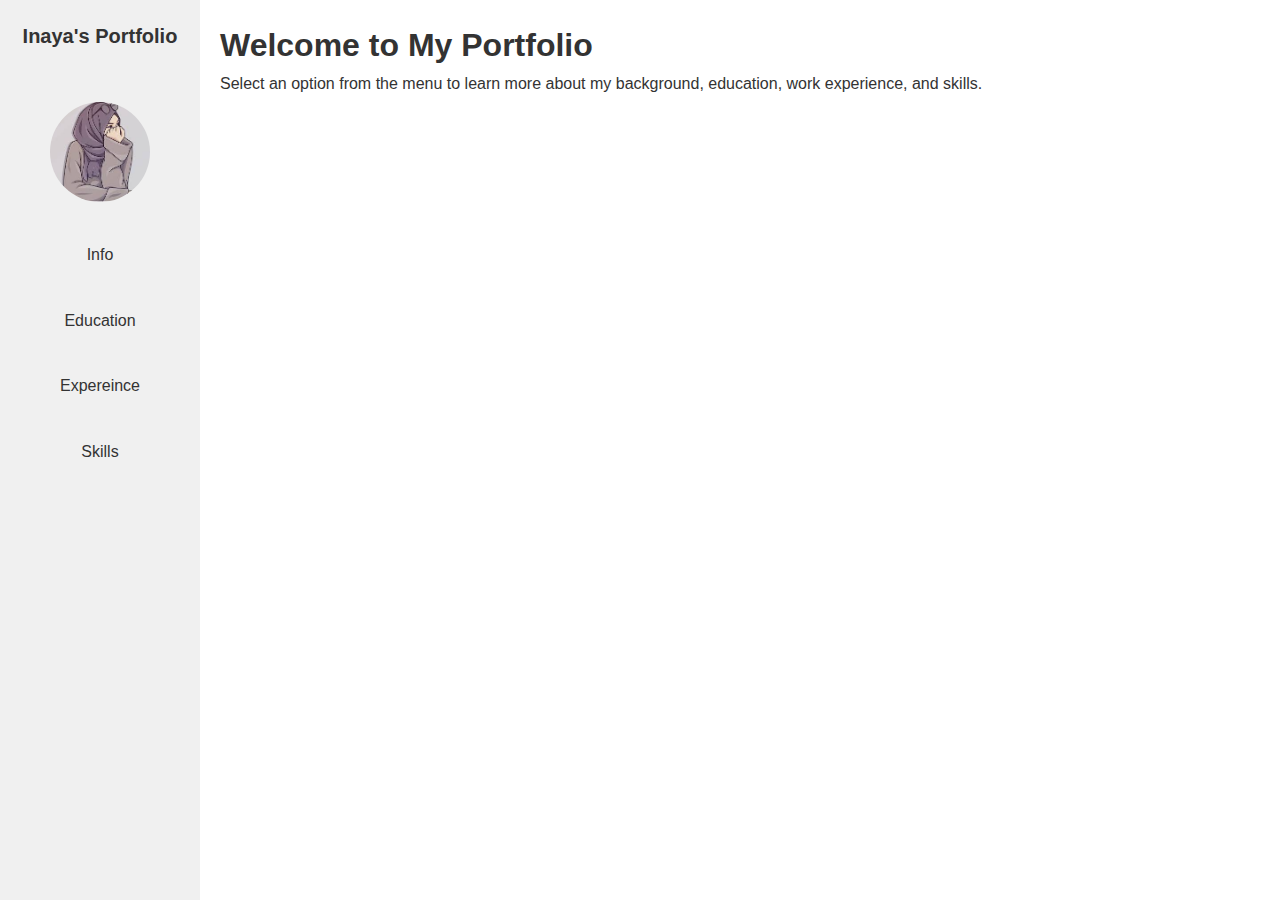
<file: index.html>
<!-- index.html -->
<!DOCTYPE html>
<html lang="en">
<head>
    <meta charset="UTF-8">
    <meta name="viewport" content="width=device-width, initial-scale=1.0">
    <title>Inaya's Portfolio</title>
    <link rel="stylesheet" href="style.css">
</head>
<body>
    <!-- Vertical Navigation Bar -->
    <nav class="vertical-nav">
        <div class="logo">Inaya's Portfolio</div>
        <div class="portfolio">
            <!-- Portfolio content here -->
        </div>
        
        <!-- Circle with your picture -->
        <div class="profile-picture">
            <img src="./img/download (11) - Copy.jpeg" alt="Inaya Faizan">
        </div>
        
        <a href="info.html" class="nav-link">Info</a>
        <a href="education.html" class="nav-link">Education</a>
        <a href="work.html" class="nav-link">Expereince</a>
        <a href="skills.html" class="nav-link">Skills</a>
    </nav>

    <!-- Main Content for Home Page -->
    <div class="main-content">
        <h1>Welcome to My Portfolio</h1>
        <p>Select an option from the menu to learn more about my background, education, work experience, and skills.</p>
    </div>
</body>
</html>
</file>
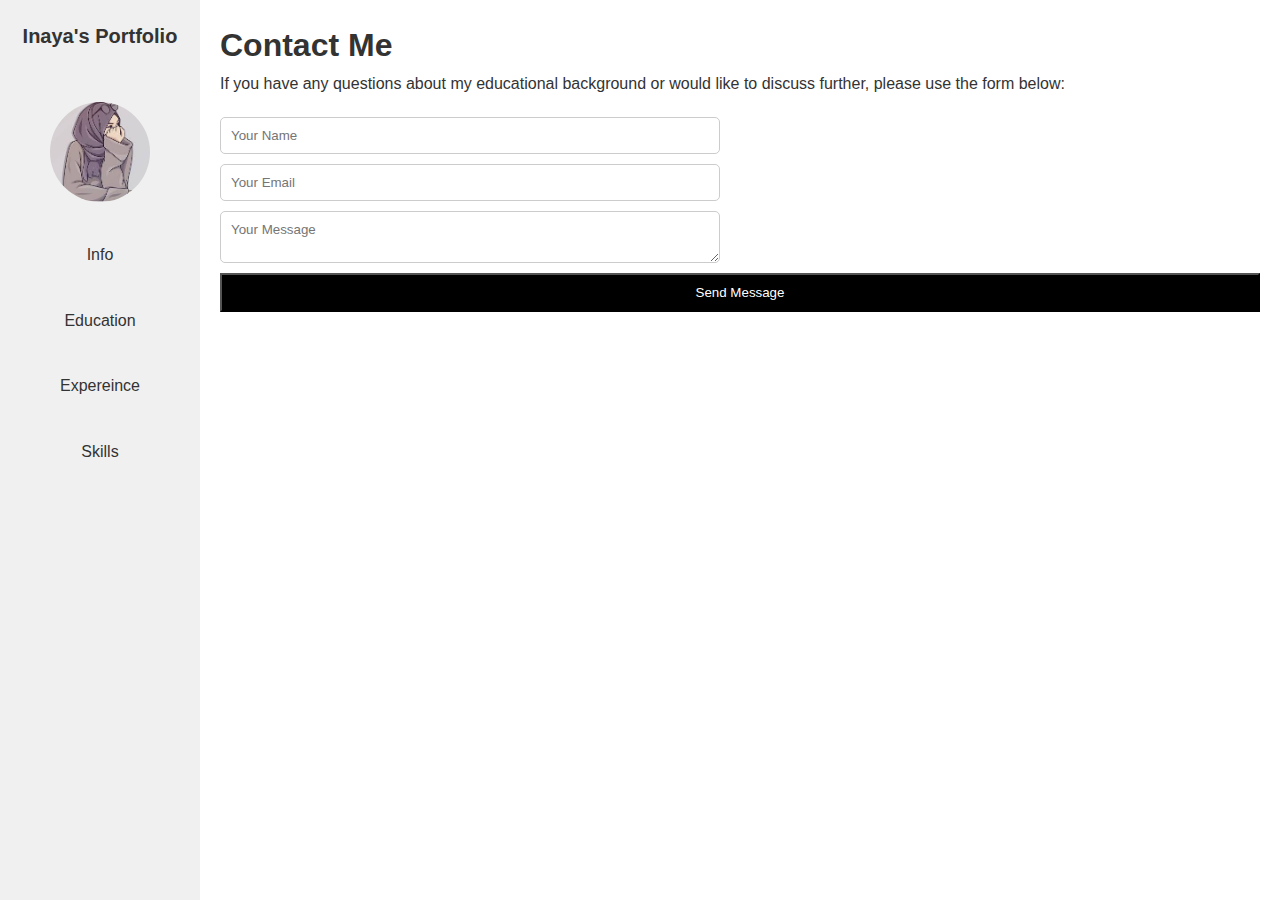
<file: education.html>
<!-- education.html -->
<!DOCTYPE html>
<html lang="en">
<head>
    <meta charset="UTF-8">
    <meta name="viewport" content="width=device-width, initial-scale=1.0">
    <title>Education - Inaya's Portfolio</title>
    <link rel="stylesheet" href="style.css">
</head>
<body>
    <!-- Vertical Navigation Bar -->
    <nav class="vertical-nav">
        <div class="logo">Inaya's Portfolio</div>
           <!-- Circle with your picture -->
           <div class="profile-picture">
            <img src="./img/download (11) - Copy.jpeg" alt="Inaya Faizan">
        </div>
        
        <a href="info.html" class="nav-link">Info</a>
        <a href="education.html" class="nav-link">Education</a>
        <a href="work.html" class="nav-link">Expereince</a>
        <a href="skills.html" class="nav-link">Skills</a>
    </nav>

    
    

    <!-- Education Content -->
    <div class="main-content">
        <h1>Contact Me</h1>
        <p>If you have any questions about my educational background or would like to discuss further, please use the form below:</p>
        <form>
            <input type="text" placeholder="Your Name" required>
            <input type="email" placeholder="Your Email" required>
            <textarea placeholder="Your Message" required></textarea>
            <button type="submit">Send Message</button>
        </form>
    </div>
</body>
</html>
</file>
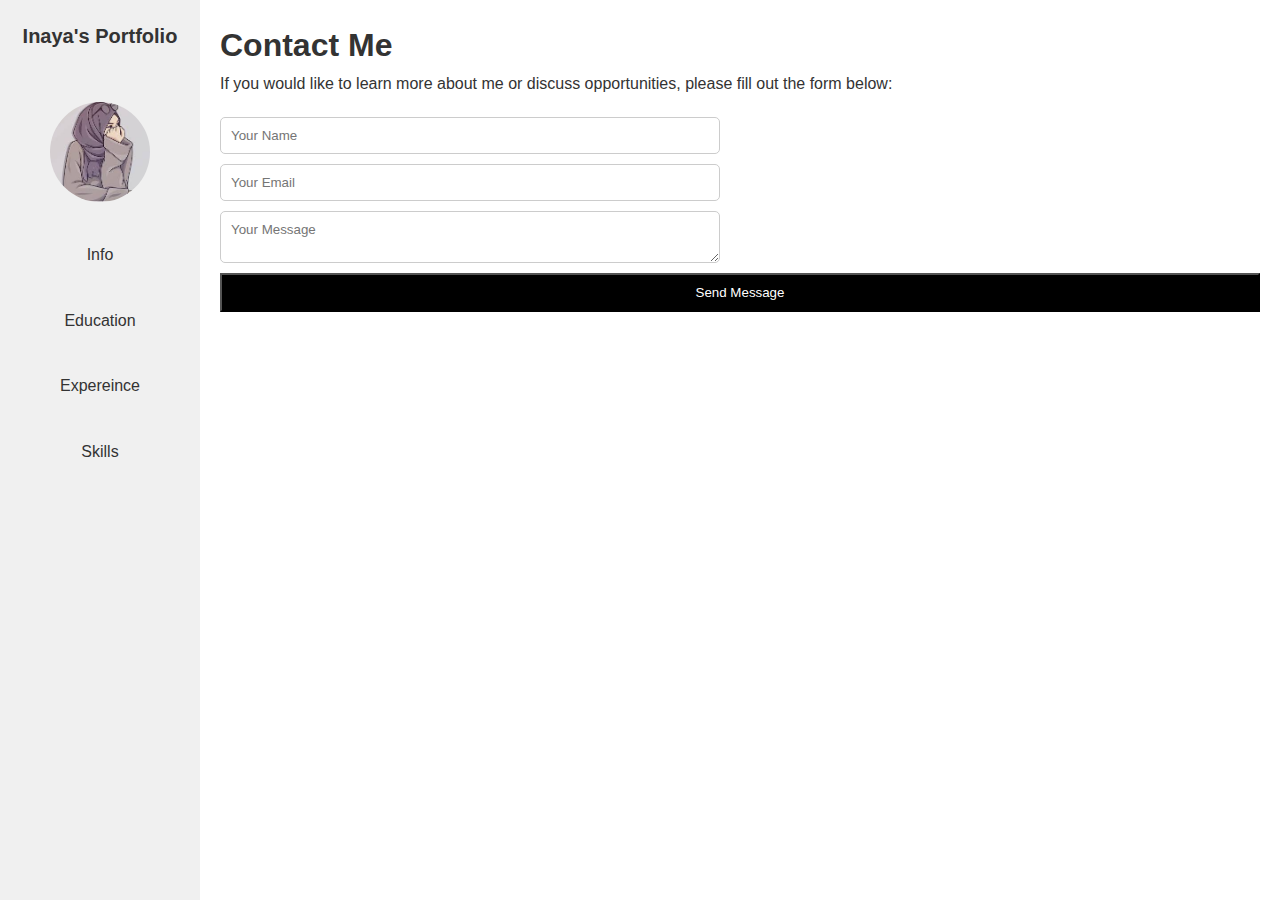
<file: info.html>
<!-- info.html -->
<!DOCTYPE html>
<html lang="en">
<head>
    <meta charset="UTF-8">
    <meta name="viewport" content="width=device-width, initial-scale=1.0">
    <title>Info - Inaya's Portfolio</title>
    <link rel="stylesheet" href="style.css">
</head>
<body>
    <!-- Vertical Navigation Bar -->
    <nav class="vertical-nav">
        <div class="logo">Inaya's Portfolio</div>
           <!-- Circle with your picture -->
           <div class="profile-picture">
            <img src="./img/download (11) - Copy.jpeg" alt="Inaya Faizan">
        </div>
        
        <a href="info.html" class="nav-link">Info</a>
        <a href="education.html" class="nav-link">Education</a>
        <a href="work.html" class="nav-link">Expereince</a>
        <a href="skills.html" class="nav-link">Skills</a>
    </nav>

    <!-- Info Content -->
    <div class="main-content">
        <h1>Contact Me</h1>
        <p>If you would like to learn more about me or discuss opportunities, please fill out the form below:</p>
        <form>
            <input type="text" placeholder="Your Name" required>
            <input type="email" placeholder="Your Email" required>
            <textarea placeholder="Your Message" required></textarea>
            <button type="submit">Send Message</button>
        </form>
    </div>
</body>
</html>
</file>
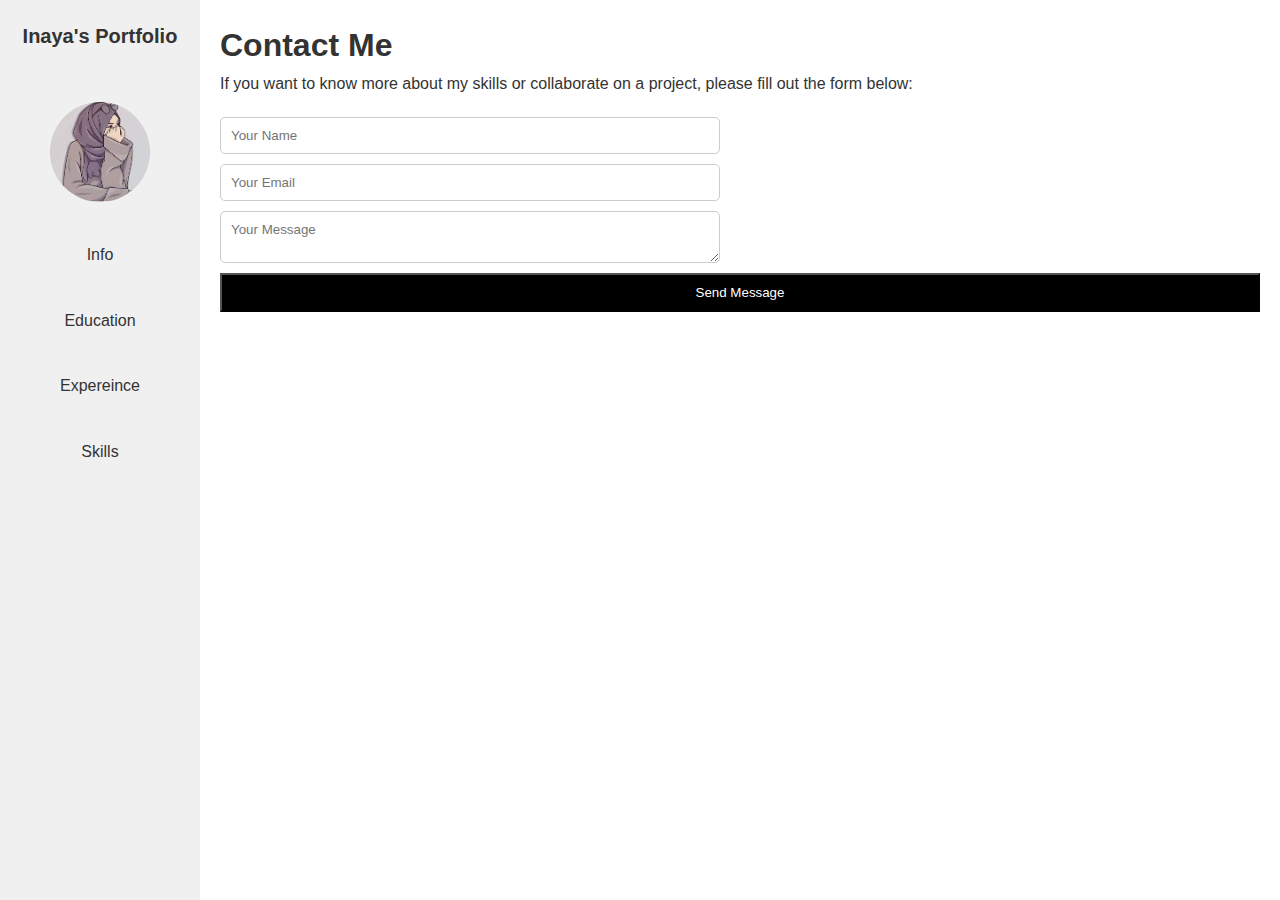
<file: skills.html>
<!-- skills.html -->
<!DOCTYPE html>
<html lang="en">
<head>
    <meta charset="UTF-8">
    <meta name="viewport" content="width=device-width, initial-scale=1.0">
    <title>Skills - Inaya's Portfolio</title>
    <link rel="stylesheet" href="style.css">
</head>
<body>
    <!-- Vertical Navigation Bar -->
    <nav class="vertical-nav">
        <div class="logo">Inaya's Portfolio</div>
           <!-- Circle with your picture -->
           <div class="profile-picture">
            <img src="./img/download (11) - Copy.jpeg" alt="Inaya Faizan">
        </div>
        
        <a href="info.html" class="nav-link">Info</a>
        <a href="education.html" class="nav-link">Education</a>
        <a href="work.html" class="nav-link">Expereince</a>
        <a href="skills.html" class="nav-link">Skills</a>
    </nav>

    <!-- Skills Content -->
    <div class="main-content">
        <h1>Contact Me</h1>
        <p>If you want to know more about my skills or collaborate on a project, please fill out the form below:</p>
        <form>
            <input type="text" placeholder="Your Name" required>
            <input type="email" placeholder="Your Email" required>
            <textarea placeholder="Your Message" required></textarea>
            <button type="submit">Send Message</button>
        </form>
    </div>
</body>
</html>
</file>
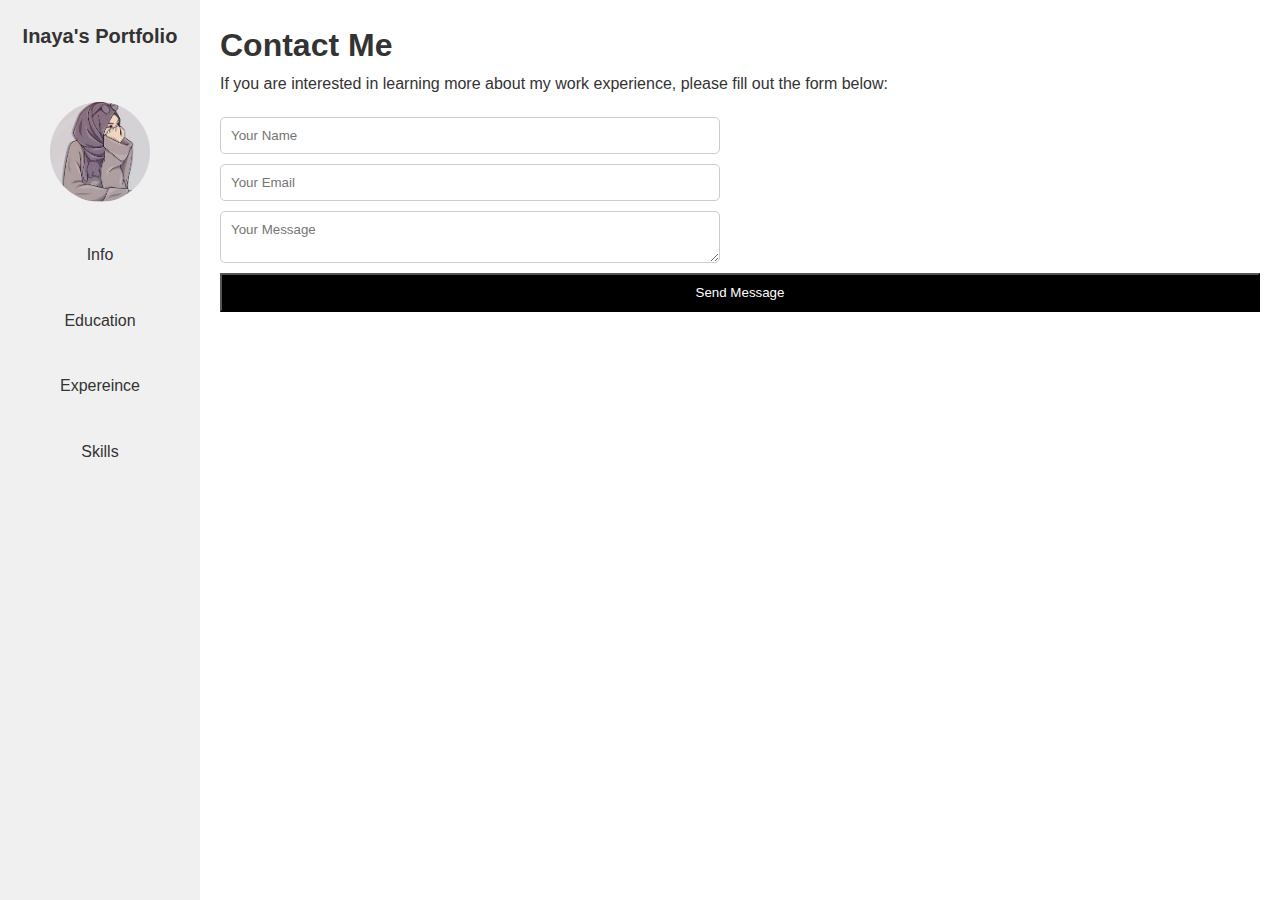
<file: work.html>
<!-- work.html -->
<!DOCTYPE html>
<html lang="en">
<head>
    <meta charset="UTF-8">
    <meta name="viewport" content="width=device-width, initial-scale=1.0">
    <title>Work - Inaya's Portfolio</title>
    <link rel="stylesheet" href="style.css">
</head>
<body>
    <!-- Vertical Navigation Bar -->
    <nav class="vertical-nav">
        <div class="logo">Inaya's Portfolio</div>
           <!-- Circle with your picture -->
           <div class="profile-picture">
            <img src="./img/download (11) - Copy.jpeg" alt="Inaya Faizan">
        </div>
        
        <a href="info.html" class="nav-link">Info</a>
        <a href="education.html" class="nav-link">Education</a>
        <a href="work.html" class="nav-link">Expereince</a>
        <a href="skills.html" class="nav-link">Skills</a>
    </nav>

    <!-- Work Content -->
    <div class="main-content">
        <h1>Contact Me</h1>
        <p>If you are interested in learning more about my work experience, please fill out the form below:</p>
        <form>
            <input type="text" placeholder="Your Name" required>
            <input type="email" placeholder="Your Email" required>
            <textarea placeholder="Your Message" required></textarea>
            <button type="submit">Send Message</button>
        </form>
    </div>
</body>
</html>
</file>
<file: style.css>
/* General Reset */
* {
    margin: 0;
    padding: 0;
    box-sizing: border-box;
    font-family: Arial, sans-serif;
}

body {
    display: flex;
    background-color: white;
    color: #333;
    line-height: 1.6;
}

/* Vertical Navigation Bar */
.vertical-nav {
    width: 200px;
    background-color: #f0f0f0;
    padding: 20px;
    position: fixed;
    height: 100%;
    display: flex;
    flex-direction: column;
    align-items: center;
}

.logo {
    font-size: 20px;
    font-weight: bold;
    margin-bottom: 30px;
}

.nav-link {
    color: #333;
    text-decoration: none;
    margin: 10px 0;
    padding: 10px 15px;
    width: 100%;
    text-align: center;
    border-radius: 5px;
    transition: background-color 0.3s;
}

.nav-link:hover, .nav-link:focus {
    background-color: black;
    color: white;
}

/* Main Content */
.main-content {
    margin-left: 200px; /* Same width as the vertical nav */
    padding: 20px;
    width: calc(100% - 200px);
}

/* Form Styling */
form {
    margin-top: 20px;
    display: flex;
    flex-direction: column;
    gap: 10px;
}

input, textarea {
    padding: 10px;
    border: 1px solid #ccc;
    border-radius: 5px;
    width: 100%;
    max-width: 500px;
}

button {
    background-color: black;
    color: white;
    padding: 10px;
}

/* Media Queries */
@media only screen and (max-width: 550px) {
    /* Adjust the vertical navigation and main content for smaller screens */
    .vertical-nav {
        width: 100%;
        height: auto;
        position: relative;
        padding: 10px;
        display: flex;
        flex-direction: row;
        flex-wrap: wrap;
        justify-content: center;
    }

    .logo {
        font-size: 18px;
        margin-bottom: 20px;
    }

    .nav-link {
        margin: 5px;
        padding: 5px 10px;
    }

    .main-content {
        margin-left: 0;
        width: 100%;
        padding: 10px;
    }
}

@media only screen and (max-width: 480px) {
    /* Further adjustments for very small screens */
    .logo {
        font-size: 16px;
    }

    .nav-link {
        font-size: 14px;
    }

    input, textarea {
        font-size: 14px;
        padding: 8px;
    }

    button {
        font-size: 14px;
        padding: 8px;
    }
}
/* Style for the profile picture circle */
.profile-picture {
    width: 100px; /* Adjust size as needed */
    height: 100px; /* Same as width for a perfect circle */
    border-radius: 50%; /* Makes the div a circle */
    overflow: hidden; /* Ensures the image fits within the circle */
    display: flex;
    justify-content: center;
    align-items: center;
    margin: 20px auto; /* Center the circle */
    background-color: #f0f0f0; /* Optional: Background color for better visibility */
}

.profile-picture img {
    width: 100%; /* Make image cover the circle */
    height: auto; /* Maintain aspect ratio */
    object-fit: cover; /* Ensures image covers the circle */
}
/* Style for the profile picture circle */
.profile-picture {
    width: 100px; /* Adjust size as needed */
    height: 100px; /* Same as width for a perfect circle */
    border-radius: 50%; /* Makes the div a circle */
    overflow: hidden; /* Ensures the image fits within the circle */
    display: flex;
    justify-content: center;
    align-items: center;
    margin: 20px auto; /* Center the circle */
    background-color: #f0f0f0; /* Optional: Background color for better visibility */
}

.profile-picture img {
    width: 100%; /* Make image cover the circle */
    height: auto; /* Maintain aspect ratio */
    object-fit: cover; /* Ensures image covers the circle */
}
</file>
